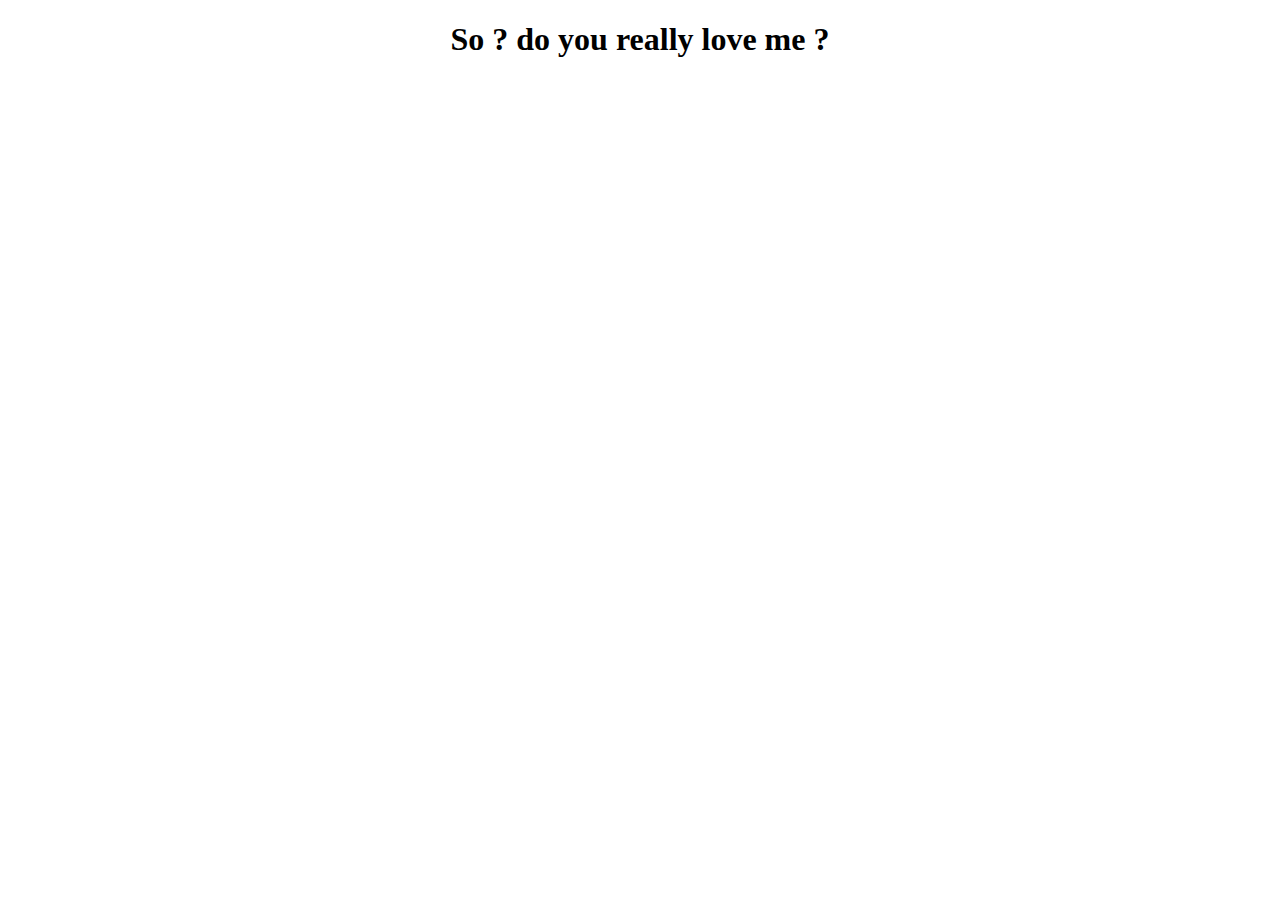
<file: 你爱我吗.html>
<!DOCTYPE html>
<html lang="en">
  <head>
    <meta charset="UTF-8" />
    <meta name="viewport" content="width=device-width, initial-scale=1.0" />
    <title>你爱我吗？</title>
  </head>
  <style>
    h1 {
      text-align: center;
    }
  </style>
  <body>
    <script>
      let i = 3;
      while (i > 0) {
        let str = prompt("你爱我吗?");
        if (str == "爱") {
          alert("尊嘟假嘟o.O?");
        }
        if (str == "不爱") {
          alert("? ? ?");
        }
        i--;
      }
      document.write(`
        <h1 >So ? do you really love me ?</h1>
        `);
    </script>
  </body>
</html>
</file>
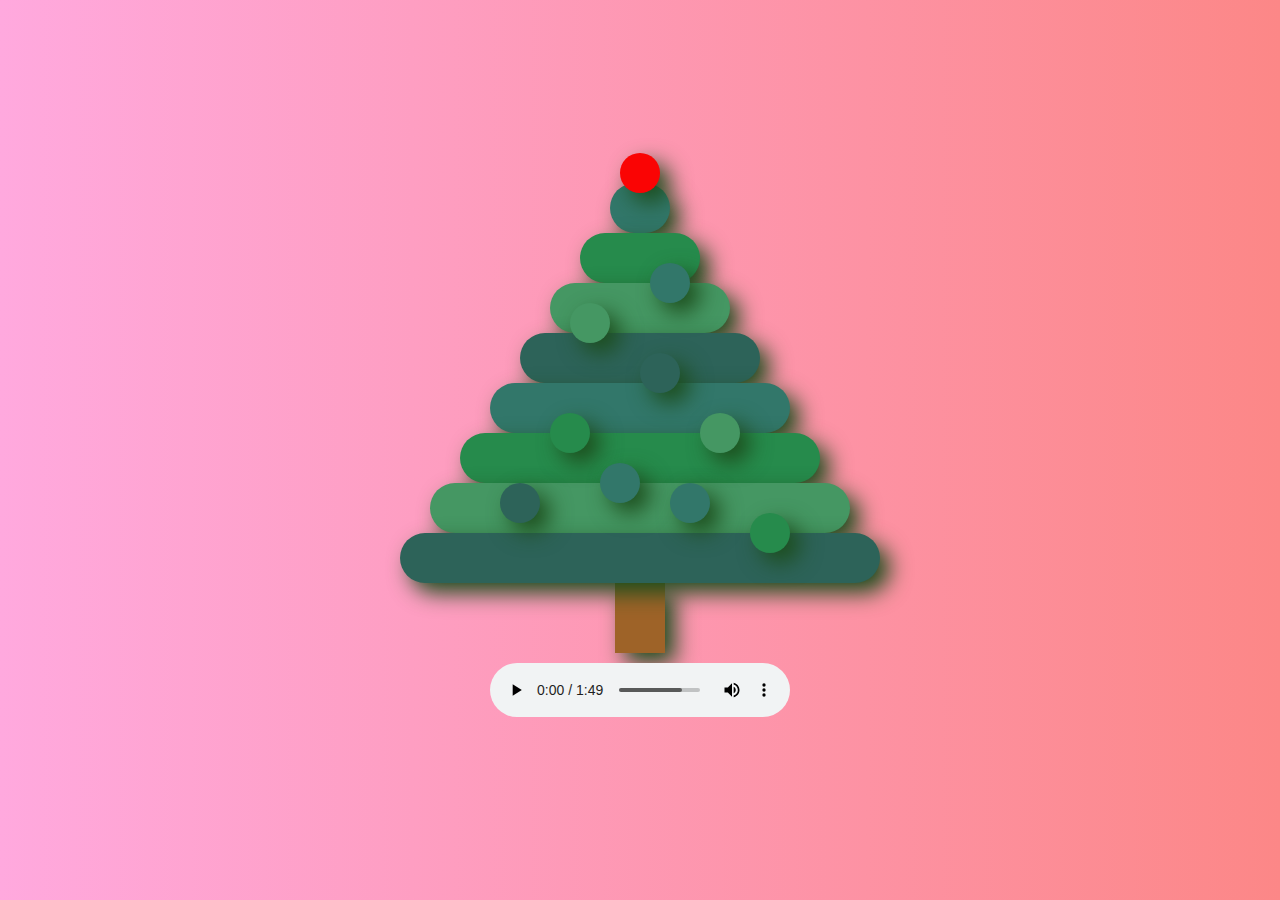
<file: 圣诞树案例.html>
<!DOCTYPE html>
<html lang="en">
  <head>
    <meta charset="UTF-8" />
    <meta name="viewport" content="width=device-width, initial-scale=1.0" />
    <title>圣诞树案例</title>
    <style>
      * {
        padding: 0;
        margin: 0;
      }
      body {
        background-color: beige;
        display: flex;
        justify-content: center;
        align-items: center;
        height: 100vh;
        background-image: linear-gradient(90deg, #ffa9de 0%, #fc8787 100%);
      }
      .xmas,
      .tree {
        display: flex;
        align-items: center;
        flex-direction: column;
      }
      .tree {
        position: relative;
      }
      .box {
        width: 40px;
        height: 40px;
        position: absolute;
        border-radius: 50px;
        left: calc(var(--x) * 10px);
        top: calc(var(--y) * 10px);
      }
      .trunk {
        width: 50px;
        height: 70px;
        background-color: #9e6328;
      }
      .trees {
        height: 50px;
        border-radius: 50px;
      }
      .tree div,
      .trunk {
        box-shadow: 10px 10px 22px #1c4d1c;
      }
      .tree div:nth-child(4n + 1) {
        background: #2d6359;
      }
      .tree div:nth-child(4n + 2) {
        background: #32776a;
      }
      .tree div:nth-child(4n + 3) {
        background: #268b4c;
      }
      .tree div:nth-child(4n + 4) {
        background: #459763;
      }
      #pink {
        background: #fa0404;
      }
    </style>
  </head>
  <body>
    <div class="xmas">
      <div class="tree">
        <div class="ball">
          <div class="box" id="pink" style="--x: 22; --y: -3"></div>
          <div class="box" style="--x: 25; --y: 8"></div>
          <div class="box" style="--x: 15; --y: 23"></div>
          <div class="box" style="--x: 30; --y: 23"></div>
          <div class="box" style="--x: 10; --y: 30"></div>
          <div class="box" style="--x: 20; --y: 28"></div>
          <div class="box" style="--x: 35; --y: 33"></div>
          <div class="box" style="--x: 17; --y: 12"></div>
          <div class="box" style="--x: 24; --y: 17"></div>
          <div class="box" style="--x: 27; --y: 30"></div>
        </div>
      </div>
      <div class="trunk"></div>
      <audio
        style="margin-top: 10px"
        src="./土豆王国小乐队 - 铃儿响叮当.ogg"
        autoplay
        controls
      ></audio>
    </div>
    <script>
      for (let i = 1; i <= 8; i++) {
        let tree = document.createElement("div");
        tree.classList.add("trees");
        tree.style.width = i * 60 + "px";
        document.querySelector(".tree").appendChild(tree);
      }
    </script>
  </body>
</html>
</file>
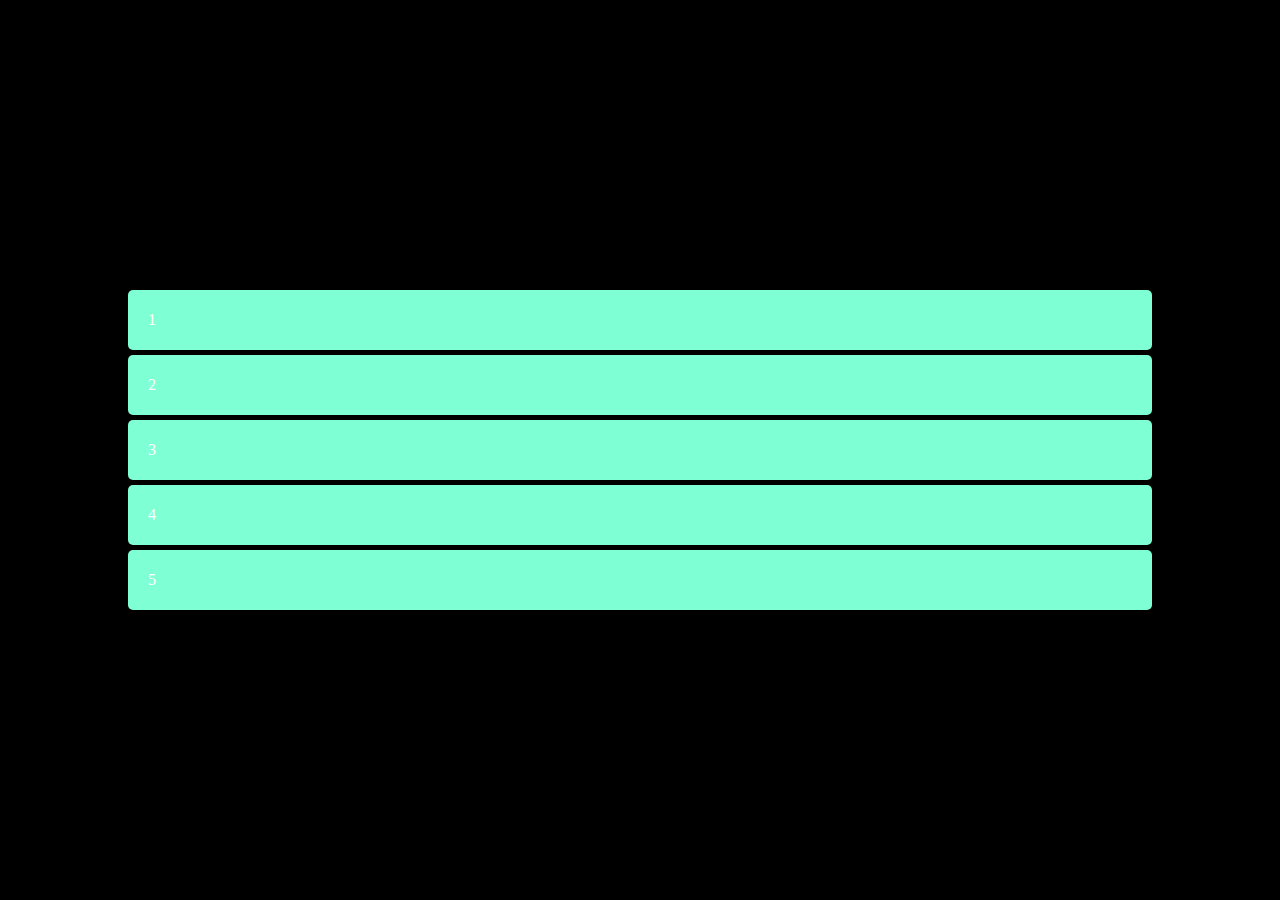
<file: 拖拽排序案例.html>
<!DOCTYPE html>
<html lang="en">
  <head>
    <meta charset="UTF-8" />
    <meta name="viewport" content="width=device-width, initial-scale=1.0" />
    <title>拖拽排序</title>
    <style>
      * {
        margin: 0;
        padding: 0;
        box-sizing: border-box;
      }
      body {
        background-color: black;
        height: 100vh;
        display: flex;
        justify-content: center;
        align-items: center;
      }
      .list {
        width: 80%;
      }
      .list-item {
        background-color: aquamarine;
        padding: 20px;
        margin: 5px 0px;
        line-height: 20px;
        color: #fff;
        cursor: move;
        border-radius: 5px;
        user-select: none;
      }
      .list-item.moving {
        background: transparent; /*背景透明*/
        color: transparent;
        border: 1px dashed #ccc;
      }
    </style>
  </head>
  <body>
    <div class="list">
      <div draggable="true" class="list-item">1</div>
      <div draggable="true" class="list-item">2</div>
      <div draggable="true" class="list-item">3</div>
      <div draggable="true" class="list-item">4</div>
      <div draggable="true" class="list-item">5</div>
    </div>
    <script src="move.js"></script>
    <script src="Flip.js"></script>
  </body>
</html>
</file>
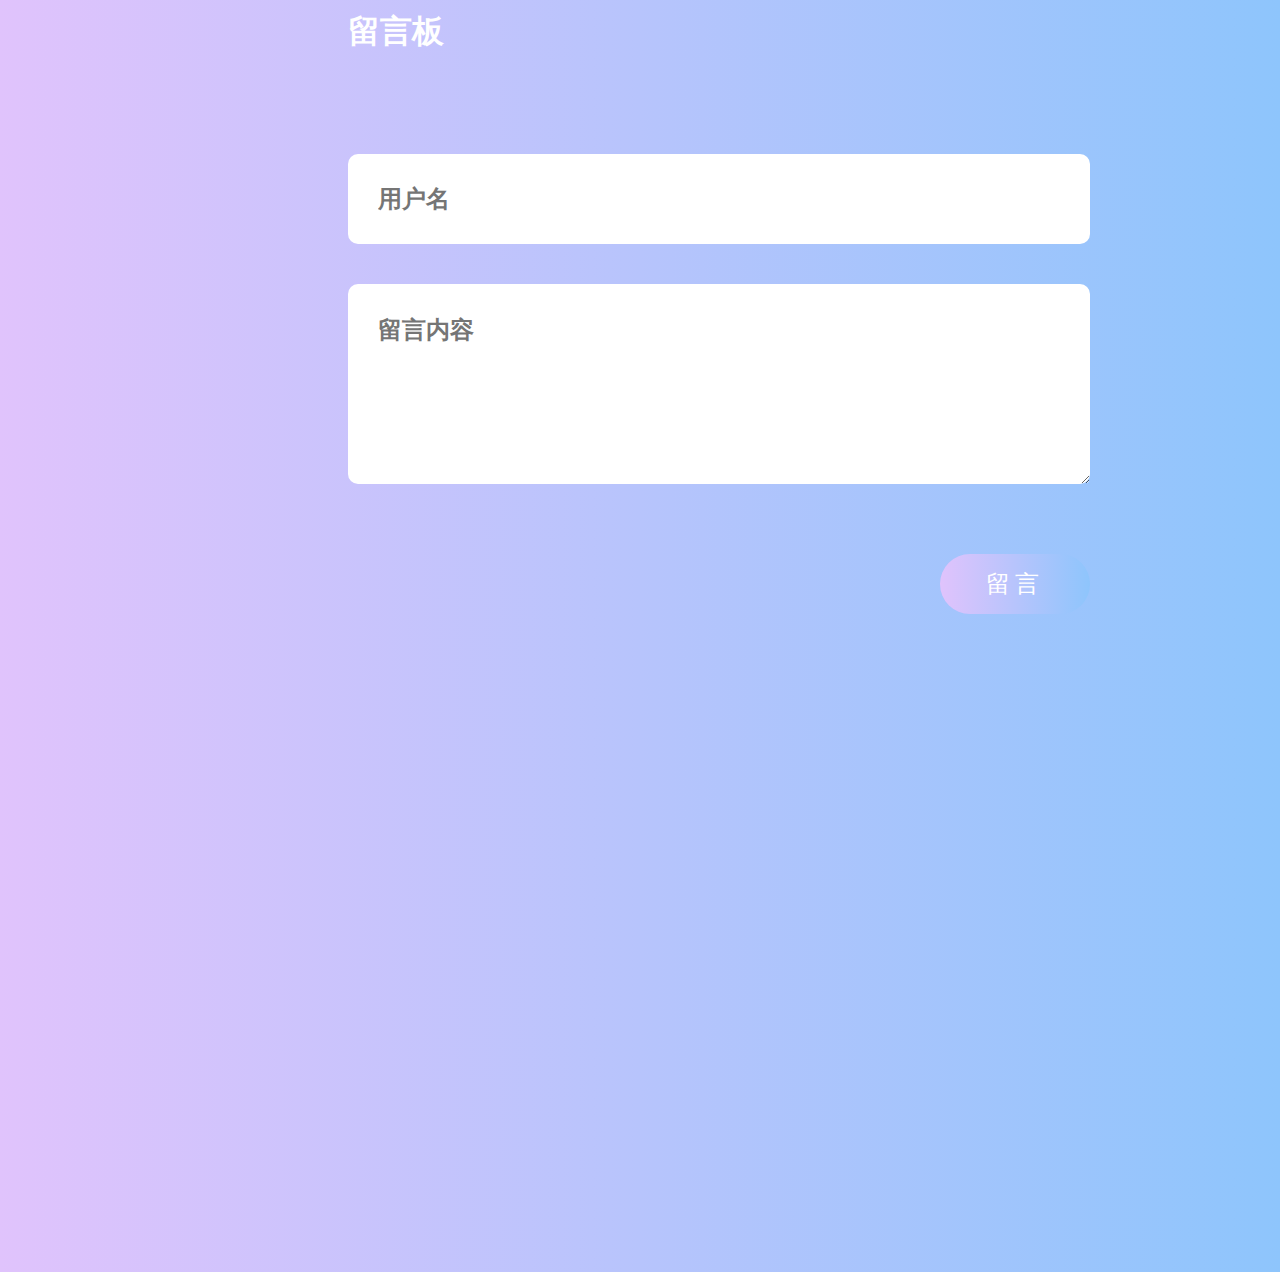
<file: 留言板.html>
<!DOCTYPE html>
<html lang="en">
  <head>
    <meta charset="UTF-8" />
    <meta name="viewport" content="width=device-width, initial-scale=1.0" />
    <title>留言板</title>
    <link rel="stylesheet" href="./style.css" />
  </head>
  <body>
    <div class="massage">
      <h1>留言板</h1>
      <div class="form">
        <input type="text" id="username" placeholder="用户名" />
        <textarea id="message" placeholder="留言内容"></textarea>
        <button id="submitBtn">留言</button>
      </div>
      <div id="messageBoard">
        <div class="message">
          <div class="message-info">
            <div class="info">
              <img
                src="./微信图片_20231109162820.jpg"
                width="50px"
                height="50px"
              />
              <strong>AuroraSummit</strong>
            </div>
            <span>发布于：2023年11月9日 22：00：00</span>
          </div>
          <div class="content">
            ⣹⣿⣿⣿⡗⣾⡟⡜⣵⠃⣴⣿⣿⢸⣿⣿⢸⠘⢰⣿⣿⣿⣿⡀⢱⠄⠨⢸ ⣿⣿⣿⣿⡇⣿⢁⣾⣿⣾⣿⣿⣿⣿⣸⣿⡎⠐⠒⠚⠛⠛⠿⢧⠄⠄⢠⣼
            ⣿⣿⣿⣿⠃⠿⢸⡿⠭⠭⢽⣿⣿⣿⢂⣿⠃⣤⠄⠄⠄⠄⠄⠄⠄⠄⣿⡾ ⣼⠏⣿⡏⠄⠄⢠⣤⣶⣶⣾⣿⣿⣟⣾⣾⣼⣿⠒⠄⠄⠄⡠⣴⡄⢠⣿⣵
            ⣳⠄⣿⠄⠄⢣⠸⣹⣿⡟⣻⣿⣿⣿⣿⣿⣿⡿⡻⡖⠦⢤⣔⣯⡅⣼⡿⣹ ⡿⣼⢸⠄⠄⣷⣷⣿⣿⣿⣿⣿⣿⣿⣿⣿⣿⣿⣕⡜⡌⡝⡸⠙⣼⠟⢱⠏
            ⡇⣿⣧⡰⡄⣿⣿⣿⣿⡿⠿⠿⠿⣿⣿⣿⣿⣿⣿⣿⣿⣷⣋⣪⣥⢠⠏⠄ ⣧⢻⣿⣷⣧⢻⣿⣿⣿⡇⠄⢀⣀⣀⡙⣿⣿⣿⣿⣿⣿⣿⣿⣿⡇⠂⠄⠄
            ⢹⣼⣿⣿⣿⣧⡻⣿⣿⣇⣴⣿⣿⣿⣷⢸⣿⣿⣿⣿⣿⣿⣿⣿⣰⠄⠄⠄ ⣼⡟⡟⣿⢸⣿⣿⣝⢿⣿⣾⣿⣿⣿⢟⣾⣿⣿⣿⣿⣿⣿⣿⣿⠟⠄⡀⡀
            ⣿⢰⣿⢹⢸⣿⣿⣿⣷⣝⢿⣿⣿⣿⣿⣿⣿⣿⣿⡿⠿⠛⠉⠄⠄⣸⢰⡇
          </div>
        </div>
      </div>
    </div>
  </body>
  <script src="./script.js"></script>
</html>
</file>
<file: style.css>
* {
  padding: 0;
  margin: 0;
  color: #fff;
  box-sizing: border-box;
}

body {
  display: flex;
  justify-content: center;
  align-items: center;
  background-image: linear-gradient(90deg, #e0c3fc 0%, #8ec5fc 100%);
}

h1 {
  align-items: center;
  margin: 10px 450px;
}
.messages {
  margin-top: 100px;
  width: 1200px;
  padding: 50px 100px;
  display: flex;
  justify-content: center;
  align-items: center;
  flex-direction: column;
  background: linear-gradient(
    to right bottom,
    rgba(255, 255, 255, 0.6),
    rgba(255, 255, 255, 0.3),
    rgba(255, 255, 255, 0.2)
  );
  background-color: rgba(255, 255, 255, 0.266);
  border-radius: 40px;
  box-shadow: 0 10px 50px #00000019;
}

.form {
  margin: 100px 450px;
  display: flex;
  justify-content: center;
  position: relative;
  flex-direction: column;
  width: 50%;
  padding-bottom: 90px;
}

input:focus,
textarea:focus {
  outline: none;
}

input,
textarea {
  border: none;
  color: #000;
  margin-bottom: 40px;
  font: 900 24px "";
  border-radius: 10px;
  padding: 30px;
}

#username {
  height: 90px;
}

#message {
  height: 200px;
}

.messages h1 {
  width: 50%;
  text-align: left;
  margin-bottom: 70px;
  font-size: 20px;
  background-image: linear-gradient(135deg, #667eea 0%, #764ba2 100%);
  -webkit-background-clip: text;
  -webkit-text-fill-color: transparent;
  letter-spacing: 10px;
}

#submitBtn {
  position: absolute;
  right: 0;
  bottom: 0;
  background-image: linear-gradient(90deg, #e0c3fc 0%, #8ec5fc 100%);
  border: none;
  font-size: 24px;
  letter-spacing: 5px;
  width: 150px;
  height: 60px;
  border-radius: 50px;
}

#messageBoard {
  width: 100%;
  text-align: left;
}

@keyframes messageFadeIn {
  to {
    opacity: 1;
  }
}

.message {
  width: 50%;
  margin: 10px;
  padding: 10px;
  opacity: 0;
  animation: messageFadeIn 0.5s ease forwards;
  background-image: linear-gradient(90deg, #8ec5fc 0%, #e0c3fc 100%);
  background-color: #fff;
  margin: 70px 450px;
  border-radius: 10px;
  box-shadow: 0 10px 20px #00000026;
  text-shadow: 0px 0px 20px #ffffff;
}

.message-info {
  height: 100px;
  display: flex;
  justify-content: space-between;
  align-items: center;
  font-size: 24px;
  position: relative;
}

.info {
  transform: translateY(-30px);
}

.info img {
  width: 150px;
  height: 150px;
  border-radius: 50%;
  border: 10px #fff solid;
}

strong {
  position: absolute;
  width: 800px;
  letter-spacing: 3px;
  top: 70px;
  left: 170px;
}

.message-info span {
  position: absolute;
  top: 10px;
  right: 10px;
}

.content {
  font-size: 24px;
  margin: 30px;
  width: 95%;
}
</file>
